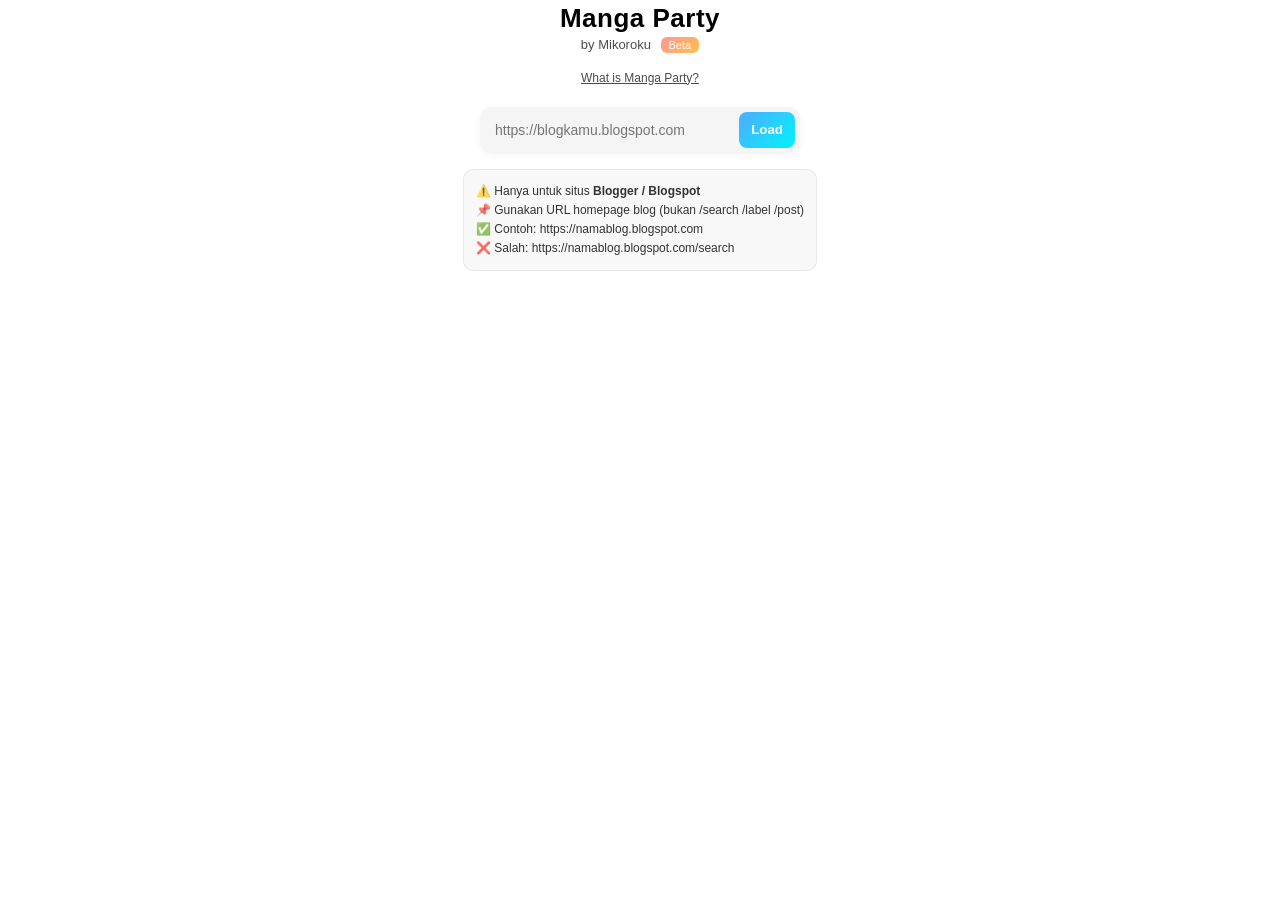
<file: manga-party/index.html>
<!DOCTYPE html>
<html lang="id">
<head>
<meta charset="UTF-8">
<meta name="viewport" content="width=device-width, initial-scale=1.0">
<title>Manga Party by Mikoroku</title>
<link rel="stylesheet" href="style-feed.css">
</head>
<body>

<div class="container">

<header class="tool-header">

<div class="tool-title">
<h1>Manga Party</h1>
<div class="tool-sub">
by Mikoroku <span class="version">Beta</span>
</div>
</div>

<div class="url-top">
<button id="aboutBtn" class="about-btn">What is Manga Party?</button>
</div>

<div class="url-box">
<input 
type="url" 
id="blogUrl"
placeholder="https://blogkamu.blogspot.com"
value=""
>
<button id="loadBtn">Load</button>
</div>

<div class="tool-help">
⚠️ Hanya untuk situs <b>Blogger / Blogspot</b><br>
📌 Gunakan URL homepage blog (bukan /search /label /post)<br>
✅ Contoh: https://namablog.blogspot.com<br>
❌ Salah: https://namablog.blogspot.com/search<br>
</div>

<div id="aboutModal" class="about-modal">
<div class="about-box">
<div class="about-title">Manga Party</div>
<p>
Manga Party adalah tool hosting reader manga berbasis Blogger.
Tool ini mengambil feed dari blog manga kamu lalu mengubahnya menjadi
library manga lengkap dengan cover, detail, dan chapter reader.
</p>

<p>
Cocok untuk:
<br>• Hosting manga di Blogger
<br>• Tachiyomi source
<br>• Backup library
<br>• Reader statis tanpa backend
</p>

<button id="closeAbout">Close</button>
</div>
</div>

</header>

<div id="mangaPartyLib"></div>

<div class="load-more-wrap">
<button id="loadMoreBtn">Load More</button>
</div>

</div>

<script>
/* ABOUT MODAL */
const aboutBtn = document.getElementById("aboutBtn");
const aboutModal = document.getElementById("aboutModal");
const closeAbout = document.getElementById("closeAbout");

aboutBtn.onclick = () => aboutModal.style.display = "flex";
closeAbout.onclick = () => aboutModal.style.display = "none";
aboutModal.onclick = (e) => {
if (e.target === aboutModal) aboutModal.style.display = "none";
};
</script>

<script>

/* DARK MODE */
if (localStorage.getItem("darkMode") === "true") {
document.body.classList.add("dark");
}

/* RESTORE STATE */
let savedState = sessionStorage.getItem("feedState");
let feedState = savedState ? JSON.parse(savedState) : null;

/* VARIABLES */
let mangaData = feedState?.mangaData || {};
let startIndex = feedState?.startIndex || 1;
const maxResults = 30;

const loadMoreBtn = document.getElementById("loadMoreBtn");
loadMoreBtn.style.display = feedState?.loadMore ? "block" : "none";

/* RESTORE HTML */
if(feedState){
document.getElementById("mangaPartyLib").innerHTML = feedState.html || "";
setTimeout(()=>window.scrollTo(0, feedState.scroll || 0),50);
}

function normalize(str) {
  return str.toLowerCase().replace(/[^a-z0-9]/g, "");
}

/* SKELETON */
function showSkeleton(count = 12){
const el = document.getElementById("mangaPartyLib");
let html = "";
for(let i=0;i<count;i++){
html += `
<div class="card skeleton-card">
<div class="thumb skeleton-thumb"></div>
</div>`;
}
el.innerHTML = html;
}

function fixUrl(url) {
  url = url.trim();
  if (!url) return "";
  if (!/^https?:\/\//i.test(url)) {
    url = "https://" + url;
  }
  return url.replace(/\/+$/, "");
}

/* LOAD FEED */
function loadManga(blogUrl, append = false){

const el = document.getElementById("mangaPartyLib");

if(!append){
showSkeleton();
loadMoreBtn.style.display = "none";
}

let feedUrl = blogUrl.trim();
if(!feedUrl.endsWith("/")) feedUrl += "/";

feedUrl += `feeds/posts/default?alt=json-in-script&start-index=${startIndex}&max-results=${maxResults}&callback=mangaCallback`;

const script = document.createElement("script");
script.src = feedUrl;

script.onerror = () => {
el.innerHTML = `<div class="empty">Gagal mengambil feed</div>`;
loadMoreBtn.style.display = "none";
};

document.body.appendChild(script);
script.onload = () => script.remove();
}

/* CALLBACK */
window.mangaCallback = function(data){

const el = document.getElementById("mangaPartyLib");

if(!data?.feed?.entry){
loadMoreBtn.style.display = "none";
return;
}

if(startIndex === 1 && !feedState) el.innerHTML = "";

let added = 0;

data.feed.entry.forEach(p => {

if(!p.category || !p.category.some(c =>
["Manga","Manhua","Manhwa"].includes(c.term)
)) return;

added++;

const title = p.title.$t;
const key = normalize(title);

const img = p.media$thumbnail
? p.media$thumbnail.url.replace("s72-c","s500")
: "https://via.placeholder.com/300x400/1a1a1a/666?text=No+Image";

let status = "ONGOING";
let genres = [];

const GENRE_LIST = ["Shounen","Seinen","Shoujo","Josei","Action","Adventure","Comedy","Drama","Fantasy","Romance","Isekai","Harem","Ecchi","School Life","Martial Arts","Murim","Cultivation","Overpowered MC"];

p.category.forEach(c => {
const label = (c.term || "").trim();

if (["Ongoing","Completed","Hiatus","Dropped"].includes(label)) {
status = label;
return;
}

if (GENRE_LIST.includes(label)) {
genres.push(label);
}
});

genres = [...new Set(genres)];

const parser = document.createElement("div");
parser.innerHTML = p.content?.$t || "";

let desc = "";
const syn = parser.querySelector("#synopsis");
if(syn) desc = syn.textContent.trim();
else desc = parser.textContent.trim().substring(0,300);

function getInfo(label) {
  const regex = new RegExp(label + "\\s*:?\\s*(.*)", "i");
  const match = parser.textContent.match(regex);
  return match ? match[1].split("\n")[0].trim() : "-";
}

const author = parser.querySelector("#author")?.textContent.trim() || getInfo("Author");
const artist = parser.querySelector("#artist")?.textContent.trim() || getInfo("Artist");
const serialization = parser.querySelector("#serialization")?.textContent.trim() || getInfo("Serialization");
const publication = parser.querySelector("#publication")?.textContent.trim() || getInfo("Publication");
const chapter = parser.querySelector("#chapter")?.textContent.trim() || getInfo("Chapter");

mangaData[key] = {
  title,
  img,
  desc,
  genres,
  status,
  author,
  artist,
  serialization,
  publication,
  chapter
};

el.insertAdjacentHTML("beforeend",`
<div class="card" data-key="${key}">
<div class="thumb">
<img src="${img}" alt="${title}" loading="lazy">
<div class="overlay">
<div class="title">${title}</div>
</div>
</div>
</div>
`);

});

startIndex += maxResults;
loadMoreBtn.style.display = added > 0 ? "block" : "none";

/* SAVE STATE */
sessionStorage.setItem("feedState", JSON.stringify({
html: document.getElementById("mangaPartyLib").innerHTML,
mangaData,
startIndex,
loadMore: loadMoreBtn.style.display === "block",
scroll: window.scrollY
}));

};

/* CLICK CARD */
document.addEventListener("click", e => {
const card = e.target.closest(".card");
if(!card) return;

const key = card.dataset.key;
const manga = mangaData[key];
if(!manga) return;

/* SAVE BEFORE NAV */
sessionStorage.setItem("feedState", JSON.stringify({
html: document.getElementById("mangaPartyLib").innerHTML,
mangaData,
startIndex,
loadMore: loadMoreBtn.style.display === "block",
scroll: window.scrollY
}));

const slug = manga.title
.toLowerCase()
.replace(/[^a-z0-9\s-]/g,"")
.replace(/\s+/g,"-");

localStorage.setItem("currentManga", JSON.stringify(manga));

window.location.href = `manga-feed.html?slug=${slug}`;
});

/* LOAD BUTTON */
document.getElementById("loadBtn").addEventListener("click", () => {

let url = document.getElementById("blogUrl").value;
url = fixUrl(url);

if (!url) {
alert("Masukkan URL Blogger");
return;
}

document.getElementById("blogUrl").value = url;
localStorage.setItem("feedBlogUrl", url);

startIndex = 1;
mangaData = {};
sessionStorage.removeItem("feedState");

loadManga(url);
});

/* LOAD MORE */
loadMoreBtn.addEventListener("click", () => {
let url = document.getElementById("blogUrl").value;
url = fixUrl(url);
if (!url) return;
loadManga(url, true);
});

</script>

</body>
</html>
</file>
<file: manga-party/style-feed.css>
/* ==================== GLOBAL & DARK MODE ==================== */
* { 
  box-sizing: border-box; 
}

:root {
  --gap: 12px;
  --radius: 10px;
}

body {
  margin: 0;
  padding: 0;
  font-family: 'Kodchasan', 'kodchasan', arial, sans-serif;
  line-height: 1.4;
  overflow-x: hidden;
  transition: background 0.4s ease, color 0.4s ease;
}

/* ==================== MAIN CONTENT ==================== */
#mangaPartyLib {
  display: grid;
  grid-template-columns: repeat(3, 1fr);
  gap: var(--gap);
  padding: 15px;
}

.card {
  cursor: pointer;
  transition: transform 0.15s ease;
  border-radius: var(--radius);
  overflow: hidden;
}
.card:hover { transform: scale(1.03); }

.thumb {
  position: relative;
  width: 100%;
  padding-top: 145%;
  overflow: hidden;
  border-radius: var(--radius);
}
.thumb img { 
  position: absolute; 
  inset: 0; 
  width: 100%; 
  height: 100%; 
  object-fit: cover; 
}

.up-badge, .ch-badge {
  position: absolute; 
  top: 6px; 
  padding: 4px 8px; 
  font-size: 10px;
  border-radius: 5px; 
  font-weight: bold; 
  z-index: 10;
}
.up-badge { right: 6px; background: #00e5ff; color: #000; }
.ch-badge { left: 6px; background: #ffcc00; color: #000; }

.overlay {
  position: absolute; 
  inset: auto 0 0 0; 
  padding: 8px;
  background: linear-gradient(to top, rgba(0,0,0,0.88), transparent);
}

.title {
  font-size: 13px; 
  font-weight: 600; 
  display: -webkit-box; 
  -webkit-line-clamp: 2; 
  -webkit-box-orient: vertical; 
  overflow: hidden; 
  margin: 0;
  color: #ffffff;
  text-align: center;
  text-shadow: 0 1px 3px rgba(0,0,0,0.7);
}




/* ================= TOOL HEADER ================= */

.tool-header {
  display: flex;
  flex-direction: column;
  gap: 16px;
  margin-bottom: 20px;
}

.tool-title {
  text-align: center;
}

.tool-title h1 {
  margin: 0;
  font-size: 26px;
  font-weight: 700;
  letter-spacing: .5px;
}

.tool-sub {
  font-size: 13px;
  opacity: .7;
}

.version {
  background: linear-gradient(135deg, #ff6b6b, #ffa502);
  color: #fff;
  padding: 2px 8px;
  border-radius: 6px;
  font-size: 11px;
  margin-left: 6px;
}

/* URL BOX */
.url-box {
  display: flex;
  gap: 8px;
  background: var(--card-bg, #f5f5f5);
  padding: 5px;
  border-radius: 12px;
  box-shadow: 0 2px 8px rgba(0, 0, 0, .05);

  /* TAMBAHAN */
  max-width: 320px;   /* ukuran kecil */
  margin: 0 auto;     /* rata tengah */
  width: 100%;
}

.url-box input {
  flex: 1;
  border: none;
  outline: none;
  background: transparent;
  padding: 10px;
  font-size: 14px;
  min-width: 0; /* biar tidak overflow */
}

.url-box button {
  border: none;
  padding: 6px 12px;
  border-radius: 8px;
  cursor: pointer;
  font-weight: 600;
  background: linear-gradient(135deg, #4facfe, #00f2fe);
  color: #fff;
  white-space: nowrap;
}
/* DARK BUTTON */
.dark-btn {
  align-self: center;
  border: none;
  background: var(--card-bg, #f5f5f5);
  padding: 8px 12px;
  border-radius: 10px;
  cursor: pointer;
}

/* DARK MODE SUPPORT */
.dark .url-box {
  background: #1e1e1e;
}

.dark .dark-btn {
  background: #1e1e1e;
}

/* LOAD MORE */
.load-more-wrap {
  display: flex;
  justify-content: center;
  margin: 20px 0 40px;
}

#loadMoreBtn {
  padding: 12px 22px;
  border: none;
  border-radius: 12px;
  cursor: pointer;
  font-weight: 600;
  background: linear-gradient(135deg, #667eea, #764ba2);
  color: #fff;
  box-shadow: 0 4px 12px rgba(0, 0, 0, .15);
}

#loadMoreBtn:hover {
  transform: translateY(-1px);
}

.dark #loadMoreBtn {
  box-shadow: none;
}

/* TOOL HELP */
.tool-help {
  font-size: 12px;
  line-height: 1.6;
  padding: 12px;
  border-radius: 10px;
  background: rgba(0, 0, 0, .03);
  opacity: .8;
  
  /* CENTER BOX ONLY */
  max-width: 420px;
  margin: 0 auto;
  
  /* TEXT LEFT */
  text-align: left;
  
  border: 1px solid rgba(0, 0, 0, .08);
}

.dark .tool-help {
  background: rgba(255, 255, 255, .05);
  border: 1px solid rgba(255, 255, 255, .08);
}

/* ================= DARK MODE FIX - MANGA PARTY ================= */

.dark .tool-title h1,
.dark .tool-sub,
.dark .tool-help,
.dark .about-btn,
.dark .url-box input {
  color: #fff;
}

.dark .tool-help {
  color: #ddd;
}

.dark .url-box input::placeholder {
  color: #aaa;
}

/* ABOUT BUTTON */
.url-top {
  display: flex;
  justify-content: center; /* samakan posisi dengan url-box */
  max-width: 420px;        /* samakan lebar url-box */
  margin: 0 auto 6px auto; /* center container */
}

/* TEXT tetap kiri */
.about-btn {
  background: none;
  border: none;
  font-size: 12px;
  cursor: pointer;
  opacity: .7;
  text-decoration: underline;

  width: 100%;
  text-align: left; /* kiri */
  padding: 0;
}

/* MODAL */
.about-modal {
  position: fixed;
  inset: 0;
  background: rgba(0, 0, 0, .5);
  display: none;
  align-items: center;
  justify-content: center;
  z-index: 999;
}

.about-box {
  background: #a1a1a1;
  padding: 20px;
  border-radius: 14px;
  max-width: 320px;
  font-size: 14px;
  line-height: 1.6;
}

.about-title {
  font-weight: 700;
  margin-bottom: 10px;
  font-size: 18px;
}

.about-box button {
  margin-top: 12px;
  padding: 8px 14px;
  border: none;
  border-radius: 8px;
  cursor: pointer;
}

.dark .about-box {
  background: #1e1e1e;
}


/* ==================== RESPONSIVE MANGA PARTY FIX ==================== */

/* mobile default tetap 3 */
#mangaPartyLib {
  grid-template-columns: repeat(3, 1fr);
}

/* tablet */
@media (min-width: 768px) {
  #mangaPartyLib {
    grid-template-columns: repeat(4, 1fr) !important;
  }
}

/* desktop */
@media (min-width: 1024px) {
  #mangaPartyLib {
    grid-template-columns: repeat(5, 1fr) !important;
  }
}

/* widescreen */
@media (min-width: 1280px) {
  #mangaPartyLib {
    grid-template-columns: repeat(6, 1fr) !important;
  }
}
</file>
